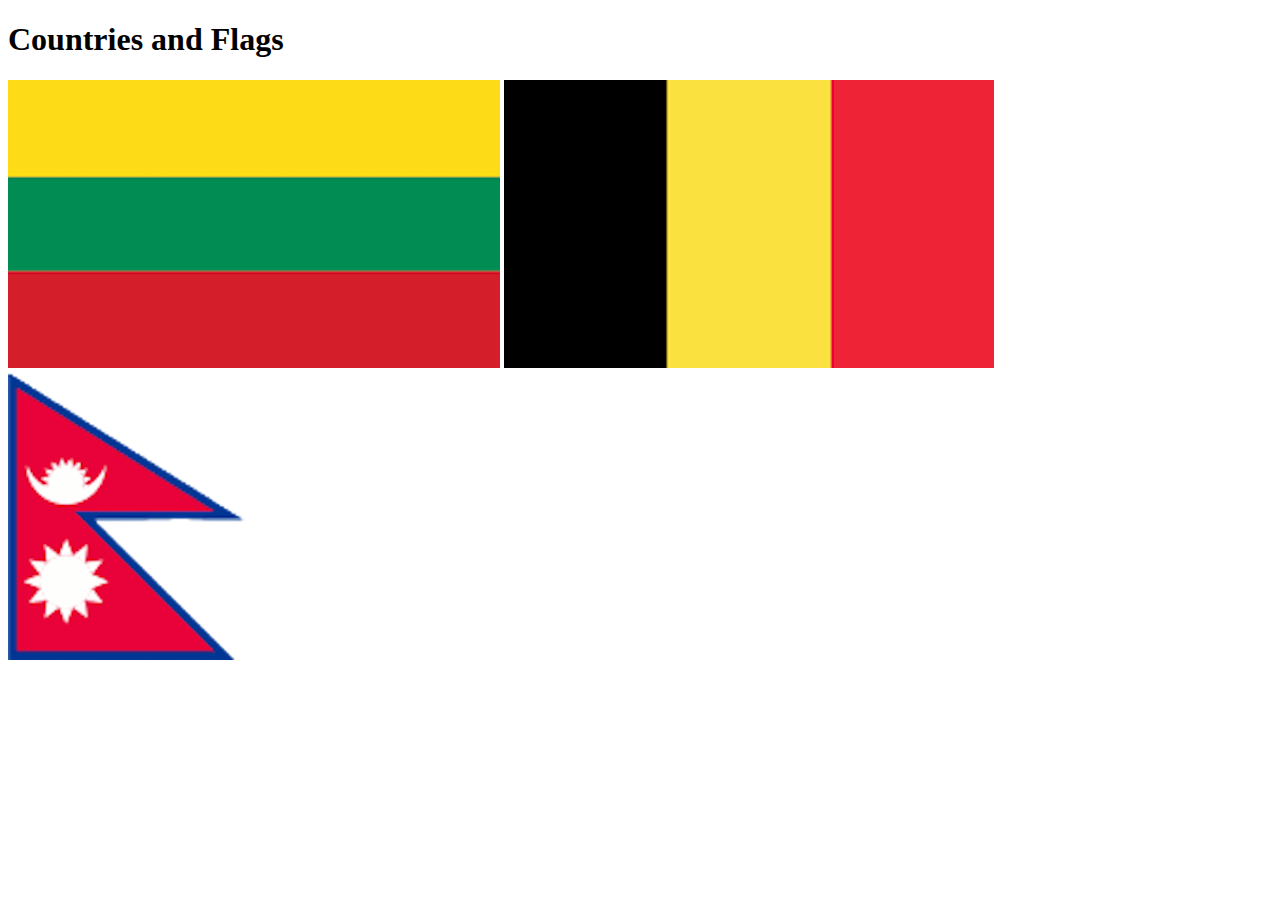
<file: proj1/index.html>
<!DOCTYPE html>
<html lang="en">
    <head>
        <meta charset="UTF-8" />
        <meta name="viewport" content="width=device-width, initial-scale=1.0" />
        <title>Countries and Flags</title>
        <script src="scripts/flags.js" defer></script>
    </head>
    <body>
        <h1 id="main-heading">Countries and Flags</h1>
        <img
            id="lithuania"
            src="images/flag-of-Lithuania.png"
            alt="Lithuania Flag"
        />
        <img id="belgium" src="images/flag-of-Belgium.png" alt="Belgium Flag" />
        <img id="nepal" src="images/flag-of-Nepal.png" alt="Nepal Flag" />
    </body>
</html>
</file>
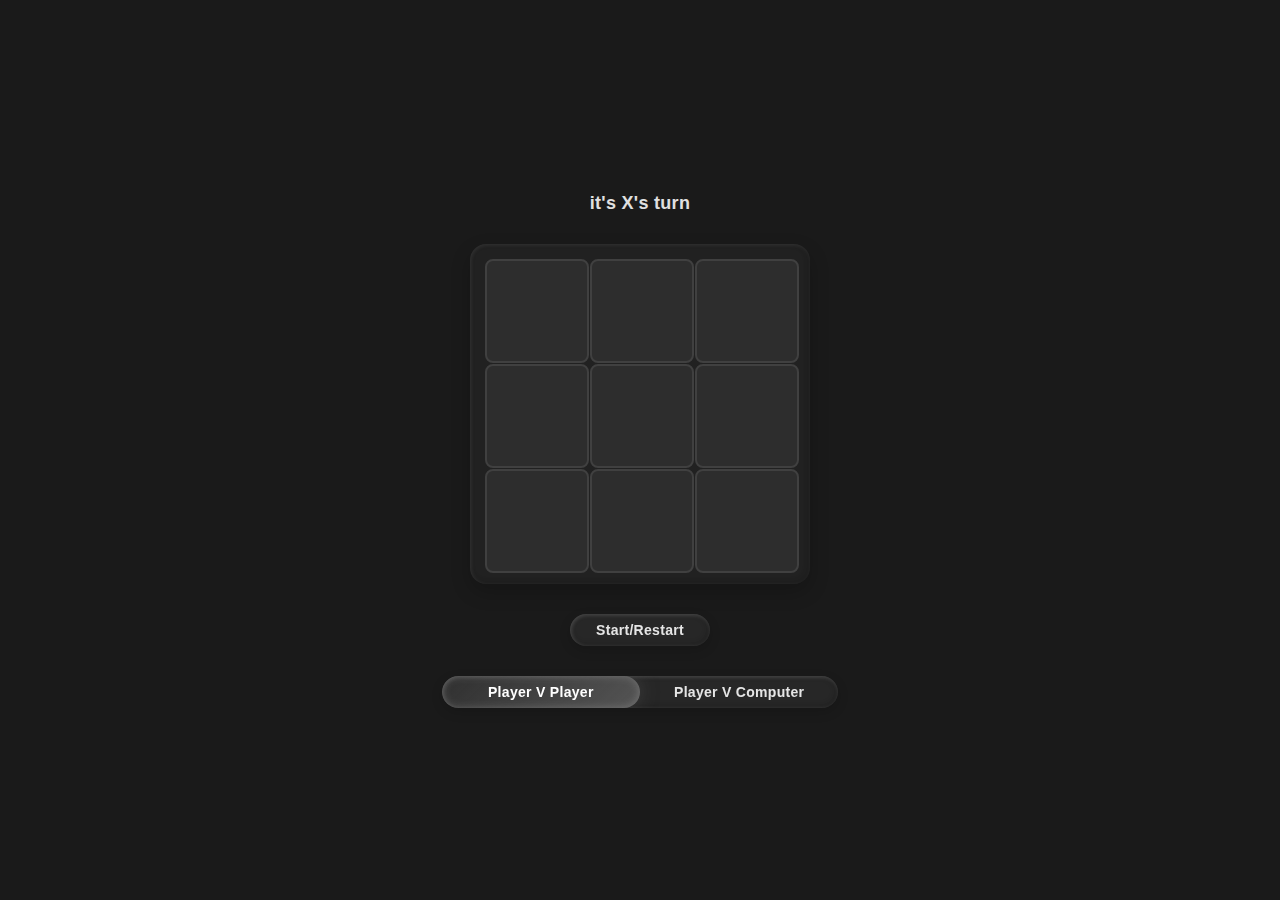
<file: proj2/index.html>
<!DOCTYPE html>
<html lang="en">
    <head>
        <meta charset="UTF-8" />
        <meta name="viewport" content="width=device-width, initial-scale=1.0" />
        <title>tictactoe game</title>
        <link rel="stylesheet" href="styles.css" />
        <script src="script/tictactoe.js"></script>
    </head>
    <body>
        <div id="game-container">
            <div id="game-header">
                <div id="game-result" style="display: none"></div>
                <div id="current-turn">it's X's turn</div>
            </div>

            <div id="game-board" class="grid-container">
                <div class="cell" data-index="0"></div>
                <div class="cell" data-index="1"></div>
                <div class="cell" data-index="2"></div>
                <div class="cell" data-index="3"></div>
                <div class="cell" data-index="4"></div>
                <div class="cell" data-index="5"></div>
                <div class="cell" data-index="6"></div>
                <div class="cell" data-index="7"></div>
                <div class="cell" data-index="8"></div>
            </div>

            <div id="game-controls">
                <button id="start-restart">Start/Restart</button>
            </div>

            <div id="game-settings">
                <div class="glass-radio-group">
                    <input
                        type="radio"
                        id="player-vs-player"
                        name="game-mode"
                        value="Player V Player"
                        checked
                    />
                    <label for="player-vs-player">Player V Player</label>
                    <input
                        type="radio"
                        id="player-vs-computer"
                        name="game-mode"
                        value="Player V Computer"
                    />
                    <label for="player-vs-computer">Player V Computer</label>
                    <div class="glass-glider"></div>
                </div>
            </div>
        </div>
    </body>
</html>
</file>
<file: proj2/styles.css>
body {
    font-family: Arial, sans-serif;
    display: flex;
    justify-content: center;
    align-items: center;
    min-height: 100vh;
    margin: 0;
    background-color: #1a1a1a;
    color: #e0e0e0;
    padding: 20px;
    box-sizing: border-box;
}

#game-container {
    display: flex;
    flex-direction: column;
    align-items: center;
    gap: 30px;
    max-width: 400px;
    width: 100%;
}

#game-header {
    display: flex;
    flex-direction: column;
    align-items: center;
    gap: 15px;
    width: 100%;
}

#current-turn {
    font-size: 18px;
    color: #e0e0e0;
    font-weight: 600;
    letter-spacing: 0.3px;
}

#game-result {
    font-size: 18px;
    color: #e0e0e0;
    background: rgba(255, 255, 255, 0.06);
    padding: 0.5rem 1.6rem;
    border-radius: 1rem;
    backdrop-filter: blur(12px);
    box-shadow: inset 1px 1px 4px rgba(255, 255, 255, 0.2),
        inset -1px -1px 6px rgba(0, 0, 0, 0.3), 0 4px 12px rgba(0, 0, 0, 0.15);
    font-weight: 600;
    letter-spacing: 0.3px;
}

.grid-container {
    display: grid;
    grid-template-columns: repeat(3, 100px);
    grid-template-rows: repeat(3, 100px);
    gap: 5px;
    background: rgba(255, 255, 255, 0.03);
    padding: 15px;
    border-radius: 1rem;
    backdrop-filter: blur(12px);
    box-shadow: inset 1px 1px 4px rgba(255, 255, 255, 0.1),
        inset -1px -1px 6px rgba(0, 0, 0, 0.2), 0 8px 20px rgba(0, 0, 0, 0.2);
}

.cell {
    width: 100px;
    height: 100px;
    background-color: #2d2d2d;
    border: 2px solid #404040;
    display: flex;
    justify-content: center;
    align-items: center;
    font-size: 24px;
    cursor: pointer;
    color: #e0e0e0;
    transition: all 0.3s ease;
    border-radius: 0.5rem;
    font-family: system-ui, sans-serif;
    font-weight: bold;
}

.cell:hover {
    background-color: #404040;
    border-color: #555555;
}

.winning-cell {
    background-color: inherit !important;
    border-color: inherit !important;
    color: #ffffff !important;
    animation: pulse 1s ease-in-out;
    position: relative;
    z-index: 2;
}

.winning-x {
    box-shadow: 0 0 16px 4px #ff5c5c88, 0 0 32px 8px #ff5c5c44;
}

.winning-o {
    box-shadow: 0 0 16px 4px #5cb8ff88, 0 0 32px 8px #5cb8ff44;
}

@keyframes pulse {
    0% {
        transform: scale(1);
    }
    50% {
        transform: scale(1.05);
    }
    100% {
        transform: scale(1);
    }
}

#game-controls {
    display: flex;
    justify-content: center;
    width: 100%;
}

button {
    padding: 0.5rem 1.6rem;
    font-size: 14px;
    cursor: pointer;
    background: rgba(255, 255, 255, 0.06);
    color: #e5e5e5;
    border: none;
    border-radius: 1rem;
    font-weight: 600;
    letter-spacing: 0.3px;
    backdrop-filter: blur(12px);
    box-shadow: inset 1px 1px 4px rgba(255, 255, 255, 0.2),
        inset -1px -1px 6px rgba(0, 0, 0, 0.3), 0 4px 12px rgba(0, 0, 0, 0.15);
    transition: all 0.3s ease-in-out;
}

button:hover {
    background: rgba(255, 255, 255, 0.1);
    color: white;
    box-shadow: inset 1px 1px 4px rgba(255, 255, 255, 0.3),
        inset -1px -1px 6px rgba(0, 0, 0, 0.4), 0 6px 16px rgba(0, 0, 0, 0.2);
}

#game-settings {
    display: flex;
    justify-content: center;
    width: 100%;
}

.glass-radio-group {
    --bg: rgba(255, 255, 255, 0.06);
    --text: #e5e5e5;

    display: flex;
    position: relative;
    background: var(--bg);
    border-radius: 1rem;
    backdrop-filter: blur(12px);
    box-shadow: inset 1px 1px 4px rgba(255, 255, 255, 0.2),
        inset -1px -1px 6px rgba(0, 0, 0, 0.3), 0 4px 12px rgba(0, 0, 0, 0.15);
    overflow: hidden;
    width: fit-content;
}

.glass-radio-group input {
    display: none;
}

.glass-radio-group label {
    flex: 1;
    display: flex;
    align-items: center;
    justify-content: center;
    min-width: 160px;
    font-size: 14px;
    padding: 0.5rem 1.2rem;
    cursor: pointer;
    font-weight: 600;
    letter-spacing: 0.3px;
    color: var(--text);
    position: relative;
    z-index: 2;
    transition: color 0.3s ease-in-out;
    margin: 0;
    white-space: nowrap;
}

.glass-radio-group label:hover {
    color: white;
}

.glass-radio-group input:checked + label {
    color: #fff;
}

.glass-glider {
    position: absolute;
    top: 0;
    bottom: 0;
    width: calc(100% / 2);
    border-radius: 1rem;
    z-index: 1;
    transition: transform 0.3s ease-in-out, background 0.3s ease-in-out,
        box-shadow 0.3s ease-in-out;
}

#player-vs-player:checked ~ .glass-glider {
    transform: translateX(0%);
    background: linear-gradient(135deg, #40404055, #555555);
    box-shadow: 0 0 18px rgba(85, 85, 85, 0.5),
        0 0 10px rgba(255, 255, 255, 0.2) inset;
}

#player-vs-computer:checked ~ .glass-glider {
    transform: translateX(100%);
    background: linear-gradient(135deg, #66666655, #777777);
    box-shadow: 0 0 18px rgba(119, 119, 119, 0.5),
        0 0 10px rgba(255, 255, 255, 0.2) inset;
}

.symbol-x {
    color: #ff5c5c;
    text-shadow: 0 0 12px #ff5c5c88, 0 0 32px #ff5c5c44;
    font-size: 2.8rem;
}

.symbol-o {
    color: #5cb8ff;
    text-shadow: 0 0 12px #5cb8ff88, 0 0 32px #5cb8ff44;
    font-size: 2.8rem;
}
</file>
